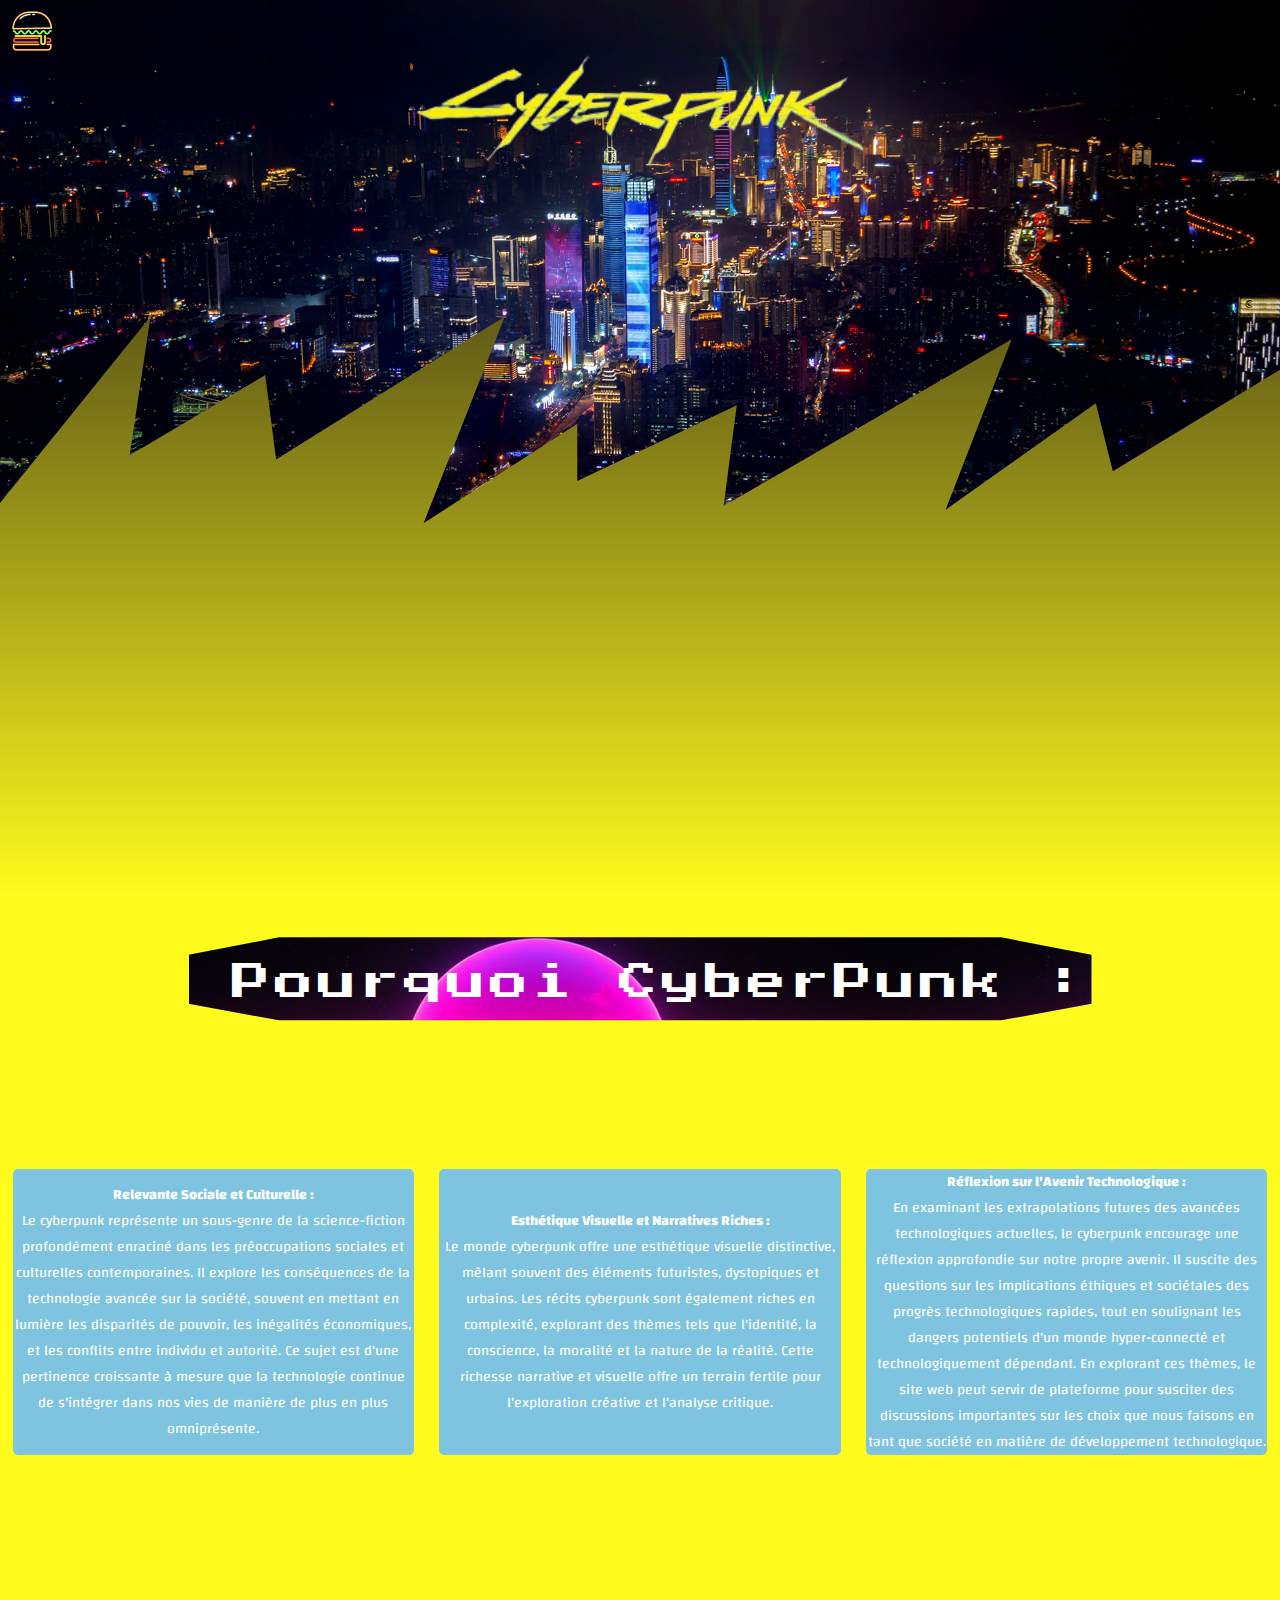
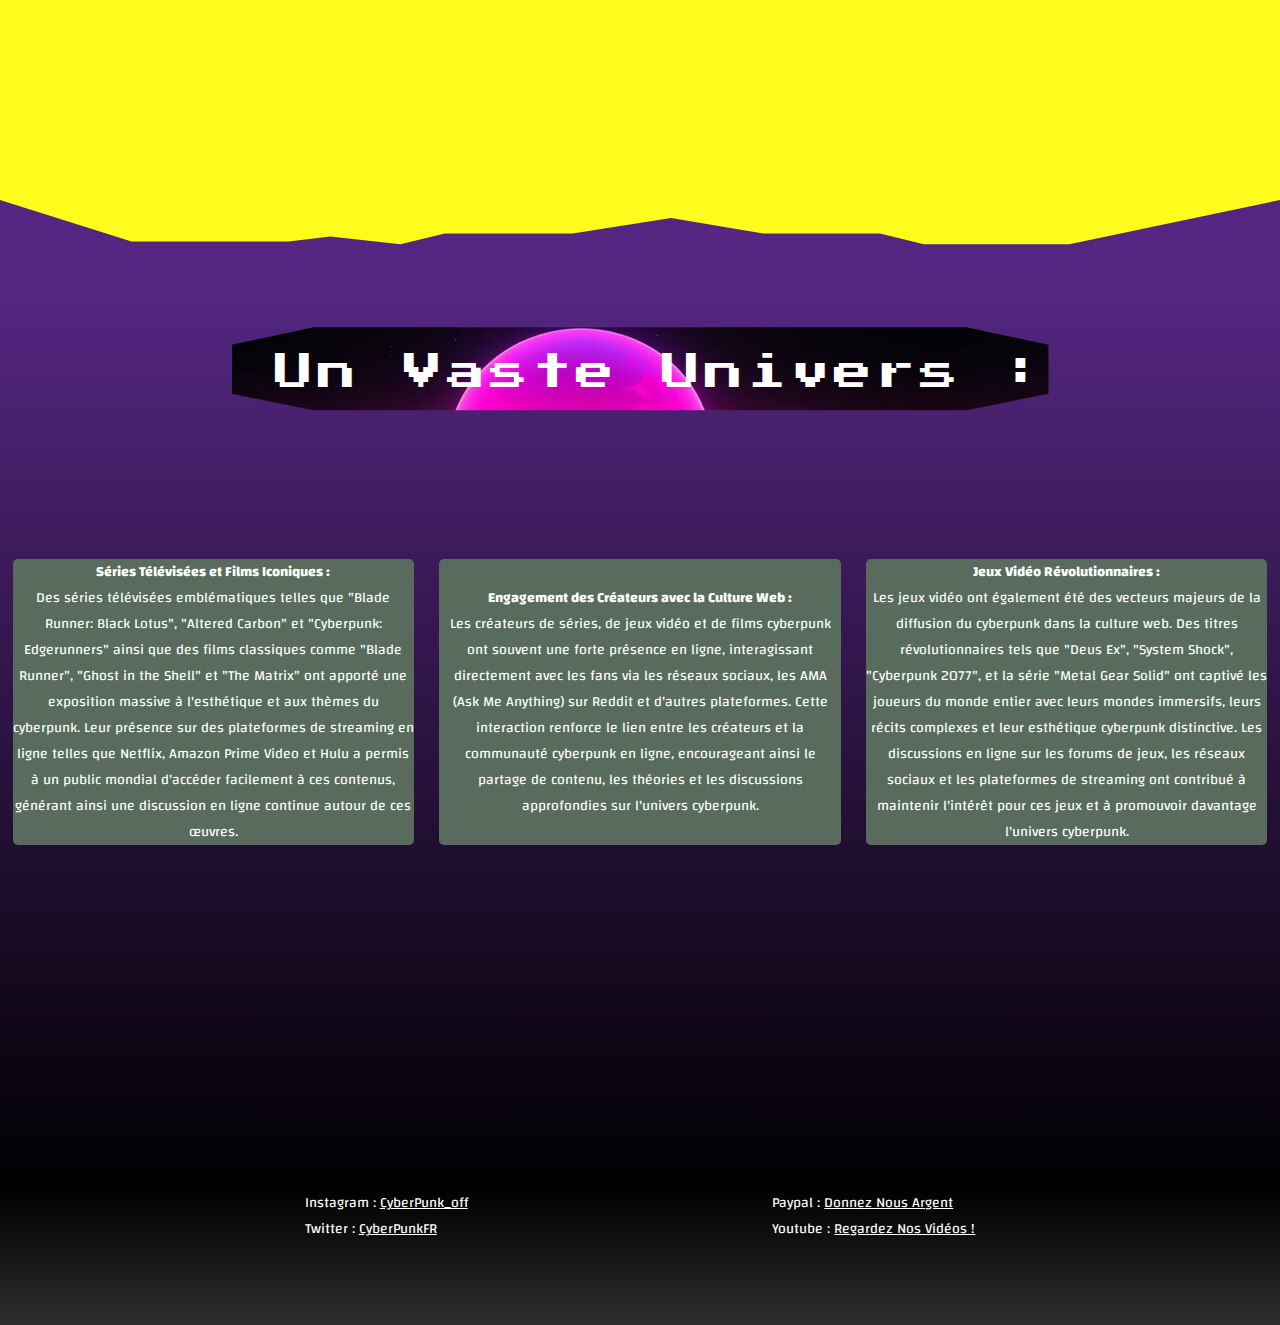
<file: index.html>
<!DOCTYPE html>
<html lang="en">
<head>
    <meta charset="UTF-8">
    <meta name="viewport" content="width=device-width, initial-scale=1.0">
    <link rel="preconnect" href="https://fonts.googleapis.com">
    <link rel="preconnect" href="https://fonts.gstatic.com" crossorigin>
    <link href="https://fonts.googleapis.com/css2?family=Changa:wght@200..800&display=swap" rel="stylesheet">
    <link rel="preconnect" href="https://fonts.googleapis.com">
    <link rel="preconnect" href="https://fonts.gstatic.com" crossorigin>
    <link href="https://fonts.googleapis.com/css2?family=Press+Start+2P&display=swap" rel="stylesheet">
    <link rel="stylesheet" href="./style/index-style.css">
    <link rel="stylesheet" href="./style/common-style.css">
    <script src="scripts/script.js" defer></script>
    <script src="scripts/burger-menu.js" defer></script>
    <title>Cyberpunk</title>
</head>
<body>
    <header>
        <div id="burger"> </div>
        <div class="menu-bg" id="menu-bg"> 
        </div>
        <nav>
            <ul>
                <li><a href="index.html#top-section">Accueil</a></li>
                <li><a href="index.html#mid-section">Pourquoi CyberPunk</a></li>
                <li><a href="index.html#bot-section">Un vaste Univers</a></li>
                <li><a href="opus.html">Les différentes interprétation</a></li>
            </ul>
        </nav>
    </header>
    <main>
        <div id="top-section" class="section">
            <div id="background-top"><video autoplay loop muted src="assets/cyberpunk-video.mp4"></video></div>
            <div id="title-top"><img src="assets/Cyberpunk-title.png" alt="Cyberpunk"></div>
        </div>
        <div id="mid-section" class="section">
            <div id="title-mid"> &nbsp;Pourquoi CyberPunk : </div>
            <div id="container-mid"> 
                <div id="first-section-mid"><strong>Relevante Sociale et Culturelle :</strong> Le cyberpunk représente un sous-genre de la science-fiction profondément enraciné dans les préoccupations sociales et culturelles contemporaines. Il explore les conséquences de la technologie avancée sur la société, souvent en mettant en lumière les disparités de pouvoir, les inégalités économiques, et les conflits entre individu et autorité. Ce sujet est d'une pertinence croissante à mesure que la technologie continue de s'intégrer dans nos vies de manière de plus en plus omniprésente.</div>
                <div id="second-section-mid"><strong>Esthétique Visuelle et Narratives Riches :</strong> Le monde cyberpunk offre une esthétique visuelle distinctive, mêlant souvent des éléments futuristes, dystopiques et urbains. Les récits cyberpunk sont également riches en complexité, explorant des thèmes tels que l'identité, la conscience, la moralité et la nature de la réalité. Cette richesse narrative et visuelle offre un terrain fertile pour l'exploration créative et l'analyse critique.</div>
                <div id="third-section-mid"><strong>Réflexion sur l'Avenir Technologique :</strong> En examinant les extrapolations futures des avancées technologiques actuelles, le cyberpunk encourage une réflexion approfondie sur notre propre avenir. Il suscite des questions sur les implications éthiques et sociétales des progrès technologiques rapides, tout en soulignant les dangers potentiels d'un monde hyper-connecté et technologiquement dépendant. En explorant ces thèmes, le site web peut servir de plateforme pour susciter des discussions importantes sur les choix que nous faisons en tant que société en matière de développement technologique.</div>
            </div>
        </div>
        <div id="scroll-section"></div>
        <div id="bot-section" class="section">
            <div id="title-bot"> &nbsp;Un Vaste Univers : </div>
            <div id="container-bot"> 
                <div id="first-section-bot"><strong>Séries Télévisées et Films Iconiques :</strong> Des séries télévisées emblématiques telles que "Blade Runner: Black Lotus", "Altered Carbon" et "Cyberpunk: Edgerunners" ainsi que des films classiques comme "Blade Runner", "Ghost in the Shell" et "The Matrix" ont apporté une exposition massive à l'esthétique et aux thèmes du cyberpunk. Leur présence sur des plateformes de streaming en ligne telles que Netflix, Amazon Prime Video et Hulu a permis à un public mondial d'accéder facilement à ces contenus, générant ainsi une discussion en ligne continue autour de ces œuvres.</div>
                <div id="third-section-bot"><strong>Engagement des Créateurs avec la Culture Web :</strong> Les créateurs de séries, de jeux vidéo et de films cyberpunk ont souvent une forte présence en ligne, interagissant directement avec les fans via les réseaux sociaux, les AMA (Ask Me Anything) sur Reddit et d'autres plateformes. Cette interaction renforce le lien entre les créateurs et la communauté cyberpunk en ligne, encourageant ainsi le partage de contenu, les théories et les discussions approfondies sur l'univers cyberpunk.</div>
                <div id="second-section-bot"><strong>Jeux Vidéo Révolutionnaires :</strong> Les jeux vidéo ont également été des vecteurs majeurs de la diffusion du cyberpunk dans la culture web. Des titres révolutionnaires tels que "Deus Ex", "System Shock", "Cyberpunk 2077", et la série "Metal Gear Solid" ont captivé les joueurs du monde entier avec leurs mondes immersifs, leurs récits complexes et leur esthétique cyberpunk distinctive. Les discussions en ligne sur les forums de jeux, les réseaux sociaux et les plateformes de streaming ont contribué à maintenir l'intérêt pour ces jeux et à promouvoir davantage l'univers cyberpunk.</div>
            </div>
        </div>
    </main>
    <footer class="section">
        <div id="container-footer">
            <div id="contact-title">
                <div id="top">
                    <div> Instagram : 
                        <a href="https://www.cyberpunk.net/fr/fr/">CyberPunk_off</a>
                    </div>
                    <div> Twitter :
                        <a href="https://www.cyberpunk.net/fr/fr/">CyberPunkFR</a>
                    </div>
                </div>
                <div id="bot">
                    <div> Paypal :
                    <a href="https://www.cyberpunk.net/fr/fr/">Donnez Nous Argent</a>
                    </div>
                    <div> Youtube : 
                    <a href="https://www.cyberpunk.net/fr/fr/">Regardez Nos Vidéos !</a>
                    </div>
                </div>
            </div>
        </div>
    </footer>
    
</body>
</html>
</file>
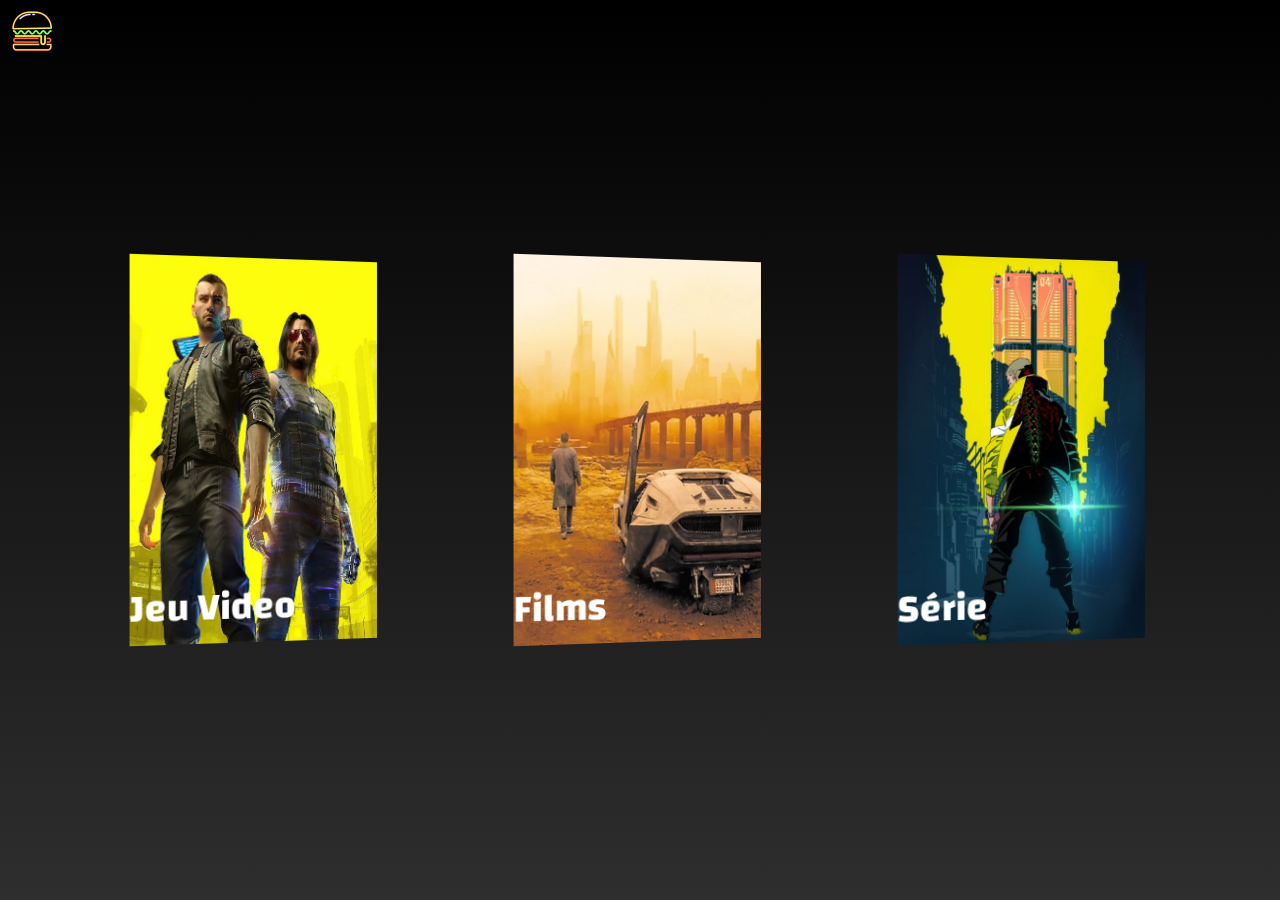
<file: opus.html>
<!DOCTYPE html>
<html lang="en">
<head>
    <meta charset="UTF-8">
    <meta name="viewport" content="width=device-width, initial-scale=1.0">
    <link rel="preconnect" href="https://fonts.googleapis.com">
    <link rel="preconnect" href="https://fonts.gstatic.com" crossorigin>
    <link href="https://fonts.googleapis.com/css2?family=Changa:wght@200..800&display=swap" rel="stylesheet">
    <link rel="stylesheet" href="style/common-style.css">
    <link rel="stylesheet" href="style/opus-style.css">
    <script src="burger-menu.js" defer></script>
    <title>Les différentes interprétation</title>
</head>
<body>
    <header>
        <div id="burger"> </div>
        <div class="menu-bg" id="menu-bg"> 
        </div>
        <nav>
            <ul>
                <li><a href="index.html#top-section">Accueil</a></li>
                <li><a href="index.html#mid-section">Pourquoi CyberPunk</a></li>
                <li><a href="index.html#bot-section">Un vaste Univers</a></li>
                <li><a href="opus.html">Les différentes interprétation</a></li>
            </ul>
        </nav>
    </header>
    <main>
        <div id="firstcard" class="card">
            <img src="assets/cyberpunkgame.jpg" alt="i" id="img1">
            <div id="firstText" class="text">
                <strong>Cyberpunk 2077</strong> est un jeu d'action-RPG immersif se déroulant dans Night City, une mégalopole dystopique du futur. Incarnez V, un mercenaire, et explorez ce monde ouvert riche en détails, en quêtes captivantes et en choix significatifs, dans un univers cyberpunk saisissant.</div>
            <div id="firstTitle" class="title">Jeu Video</div>
        </div>
        <div id="secondcard" class="card">
            <img src="assets/cyberpunkfilm.jpg" alt="i" id="img2">
            <div id="secondTitle" class="title">Films</div>
            <div id="secondText" class="text">
                Dans <strong>Blade Runner</strong>, un film culte de Ridley Scott, un détective traque des répliquants rebelles dans un Los Angeles dystopique. <strong>Ghost in the Shell</strong>, adapté d'un manga, suit une unité spéciale contre le cyber-terrorisme.</div>
        </div>
        <div id="thirdcard" class="card">
            <img src="assets/cyberpunkserie.jpg" alt="i" id="img3">
            <div id="thirdTitle" class="title">Série</div>
            <div id="thirdText" class="text"><strong>Edgerunners</strong> est une série animée se déroulant dans l'univers de "Cyberpunk 2077". Elle suit un groupe de marginaux à Night City, luttant pour leur survie dans une métropole futuriste. Avec une animation captivante et des histoires palpitantes.</div>
        </div>
    </main>
</body>
</html>
</file>
<file: style/index-style.css>
main {
    background-color: #fffc1d;
}

/* Tout ce qui concerne la partie du haut */
#top-section {
    height: 100vh;
    width: 100vw;
    display: grid;
    grid-template : 5% 10% 45% 5% 40%/ 30% 40% 30% ;
    background: linear-gradient(0deg, rgba(255,252,29,1) 0%, rgba(12,4,19,1) 100%);
}
/* La video et comment elle est positionnée */
#background-top {
    grid-row: 1 / 5;
    grid-column: 1/5;
    height: 100%;
    transition: all ease-in-out 0.5s;
    clip-path: polygon(0% 0%, 100% 0%, 100% 65.52%, 100% 63.21%, 86.94% 80.57%, 85.61% 68.93%, 73.88% 87.12%, 79.04% 58%, 56.53% 86.5%, 57.56% 69.26%, 45.1% 82.23%, 45.1% 72.42%, 33.09% 89.45%, 39.44% 54.09%, 21.57% 78.53%, 20.72% 64.12%, 10.13% 77.8%, 11.76% 54.12%, 0% 86%);
}
/* Quand on passe la souris sur la video */
#background-top:hover {
    height: 150%;
    transition: all ease-in-out 0.5s;
}
/* Faire en sorte que la video prenne toute la div */
#background-top > * {
    width: 100%;
}
/* L'image avec ecrit "cyberpunk" */
#title-top {
    grid-row: 2;    
    grid-column: 2;
    z-index: 100;
}
/* Faire en sorte qu'elle prenne tout l'ecran */
#title-top > * {
    width: 100%;
}

/*La section qui sépare la mid et bot section*/
#scroll-section {
    height: 10vh;
    background-color: rgba(85,38,129,1);
    clip-path: polygon(0% 0%, 10.28% 46.02%, 22.54% 46.02%, 25.8% 40.54%, 31.28% 49.14%, 34.75% 37.36%, 44.73% 37.36%, 52.43% 19.96%, 59.62% 37.36%, 68.74% 37.36%, 72.18% 49.14%, 83.54% 49.14%, 100% 0%, 100% 100%, 0% 100%);
}

/* Tout ce qui concerne la partie du milieu et du bas */
#mid-section, #bot-section {
    height: 100vh;
    width: 100vw;
    display: flex;
    flex-direction: column;
    align-items: center;
}
#bot-section {
    background: linear-gradient(0deg, rgba(0,0,0,1) 0%, rgba(85,38,129,1) 100%);
}
#mid-section {
    background-color: #fffc1d;
}

#container-mid, #container-bot {
    padding-top: 10vh ;
    display: flex;
    justify-content: center;
}
/*On gere les zones de textes*/
#container-mid > *, #container-bot > * {
    display: flex;
    flex-direction: column;
    align-items: center;
    justify-content: center;
    margin: 1%;
    text-align: center;
    color: white;
    width: 33%;
    background-color: rgba(126,196,224,1);
    border-radius: 5px;
    transition: all ease-in-out 0.3s;
}
#container-bot > *{
    background-color: #586b5d;
}
#container-bot > *:hover{
    box-shadow: 10px 5px 5px #657569;
    background-color: #839989;
}

#container-mid > *:hover {
    box-shadow: 10px 5px 5px black;
    background-color: #39687c;
    transition: all ease-in-out 0.3s;
}
/*On set la police des titres*/
#title-mid, #title-bot {
    color: white;
    font-size: 3vw;
    letter-spacing: 5px;
    font-family: "Press Start 2P", system-ui;
    padding-top: 5%;
    padding-bottom: 5%;
    background-image: url(../assets/title-img.jpg);
    clip-path: polygon(0% 33%, 10% 22.5%, 90% 22.5%, 100% 33%, 100% 62.5%, 90% 72.5%, 10% 72.5%, 0% 62.5%);
}
/*On rend la couleur du deuxieme titre blanche*/
#title-bot {
    color: white;
}

/*On s'occupe du footer*/
footer {
    height: 15vh;
    background: rgb(0,0,0);
    background: linear-gradient(0deg, rgba(46,46,46,1) 0%, rgba(0,0,0,1) 100%);
    color: white;
}

#container-footer {
    display: flex;

}
#contact-title {
    width: 100%;
    display: flex;
    justify-content: space-evenly;
}

#top, #bot {
    display: flex;
    flex-direction: column;
}

@media (max-width: 500px) {
    #background-top {
        grid-row: 1/3;
        height: 200%;
        /* grid-column: 1/7; */
    }
    #container-mid, #container-bot {
        flex-direction: column;
        align-items: center;
        width: 90%;
        height: 80vh;
    }
    #container-mid > *, #container-bot > * {
        width: 90%;
        height: 33%;
        font-size: 2vw;
    }
    strong {
        font-size: 3vw;
    }
}
</file>
<file: style/common-style.css>
html,
body {
    overflow-y: scroll;
    scroll-snap-type: y mandatory;
    margin: 0;
}

::-webkit-scrollbar {
    display: none;
}


* {
    font-family: "Changa", sans-serif;
    font-optical-sizing: auto;
    font-weight: weight;
    font-style: normal;
    font-size: 1.1vw;
}

#burger {
    background-image: url(../assets/burger-menu.png);
    position: fixed;
    z-index: 999;
    width: 5vw;
    height: 5vw;
    background-size: cover;
    cursor: pointer;
}

#menu-bg {
    z-index: 1;
    width: 80vw;
    height: 100vw;
    /* margin: 30px 0 20px 20px; */
    background-color: #959019;
    border-radius: 50%;
    transition: 0.3s ease;
    position: fixed;
    transform: translate(-60%,-40%);
    display: none;
}
nav {
    flex-direction: column-reverse;
    /* justify-content: flex-end; */
    align-items: flex-end;
    margin: 0px 10% 15% 5vw;
    position: fixed;
    z-index: 2;
    display: none;
}
a {
    color: white;
}
@media (max-width:500px) {
    nav{
        margin: 15% 0 15% 0;
    }
    ul a {
        font-size: 1.5vw;
    }
    ul {
        padding-left: 25%;
    }

}
</file>
<file: style/opus-style.css>
main {
    height: 100vh;
    background: linear-gradient(0deg, rgba(46,46,46,1) 0%, rgba(0,0,0,1) 100%);
    display: flex;
    justify-content: space-evenly;
    align-items: center;
}

.card {
    width: 20vw;
    height: 30vw;
    display: flex;
    flex-direction: column-reverse;
    justify-content: space-between;
    color: white;
    transition: all ease-in-out 0.5s;
    transform: perspective(1500px) rotateY(15deg);
}
.title {
    font-size: 3vw;
    font-weight: bold;
    z-index: 8;
}
.text {
    display: none;
    animation: comeFromLeft 1s;
    z-index: 9;
}
img {
    position: fixed;
    display: flex;
    width: 20vw;
    height: 30vw;
    transition: all ease-in-out 1s;
    -webkit-transition : -webkit-filter 500ms linear
}

/*Tout ce qui se passe quand la souris survole une card*/
#firstcard:hover {
    #firstTitle {
        display: none;
    }
    #firstText {
        display: block;
    }
    #img1 {
        filter: brightness(50%);
    }
    box-shadow: 10px 5px 5px yellow;
    justify-content: center;
    transform: perspective(3000px) rotateY(5deg);
}
#secondcard:hover {
    #secondTitle {
        display: none;
        animation: fadeOut 1s
    }
    #secondText {
        display: block;
    }
    #img2 {
        filter: brightness(50%);
    }
    box-shadow: 10px 5px 5px yellow;
    justify-content: center;
    transform: perspective(3000px) rotateY(5deg);

}
#thirdcard:hover {
    #thirdTitle {
        display: none;
        animation: fadeOut 1s
    }
    #thirdText {
        display: block;
    }
    #img3 {
        filter: brightness(50%);
    }
    box-shadow: 10px 5px 5px yellow;
    justify-content: center;
    transform: perspective(3000px) rotateY(5deg);
}


@keyframes fadeIn {
    0% { opacity: 0; }
    100% { opacity: 1; }
}
@keyframes comeFromLeft {
    0% { transform: translate(-5vw, 0vw);
    opacity: 0;}
    100% { transform: translate(0vw, 0vw);
    opacity: 100;}
}


@media (max-width: 500px) {
    main {
        flex-direction: column;
        align-items: center;
        flex-wrap: wrap;
    }
    .card, img {
        width: 40vw;
        height: 60vw;
    }
    .text {
        font-size: 2.5vw;
    }
    strong {
        font-size: 3vw;
    }
    .title {
        font-size: 4vw
    }
}
</file>
